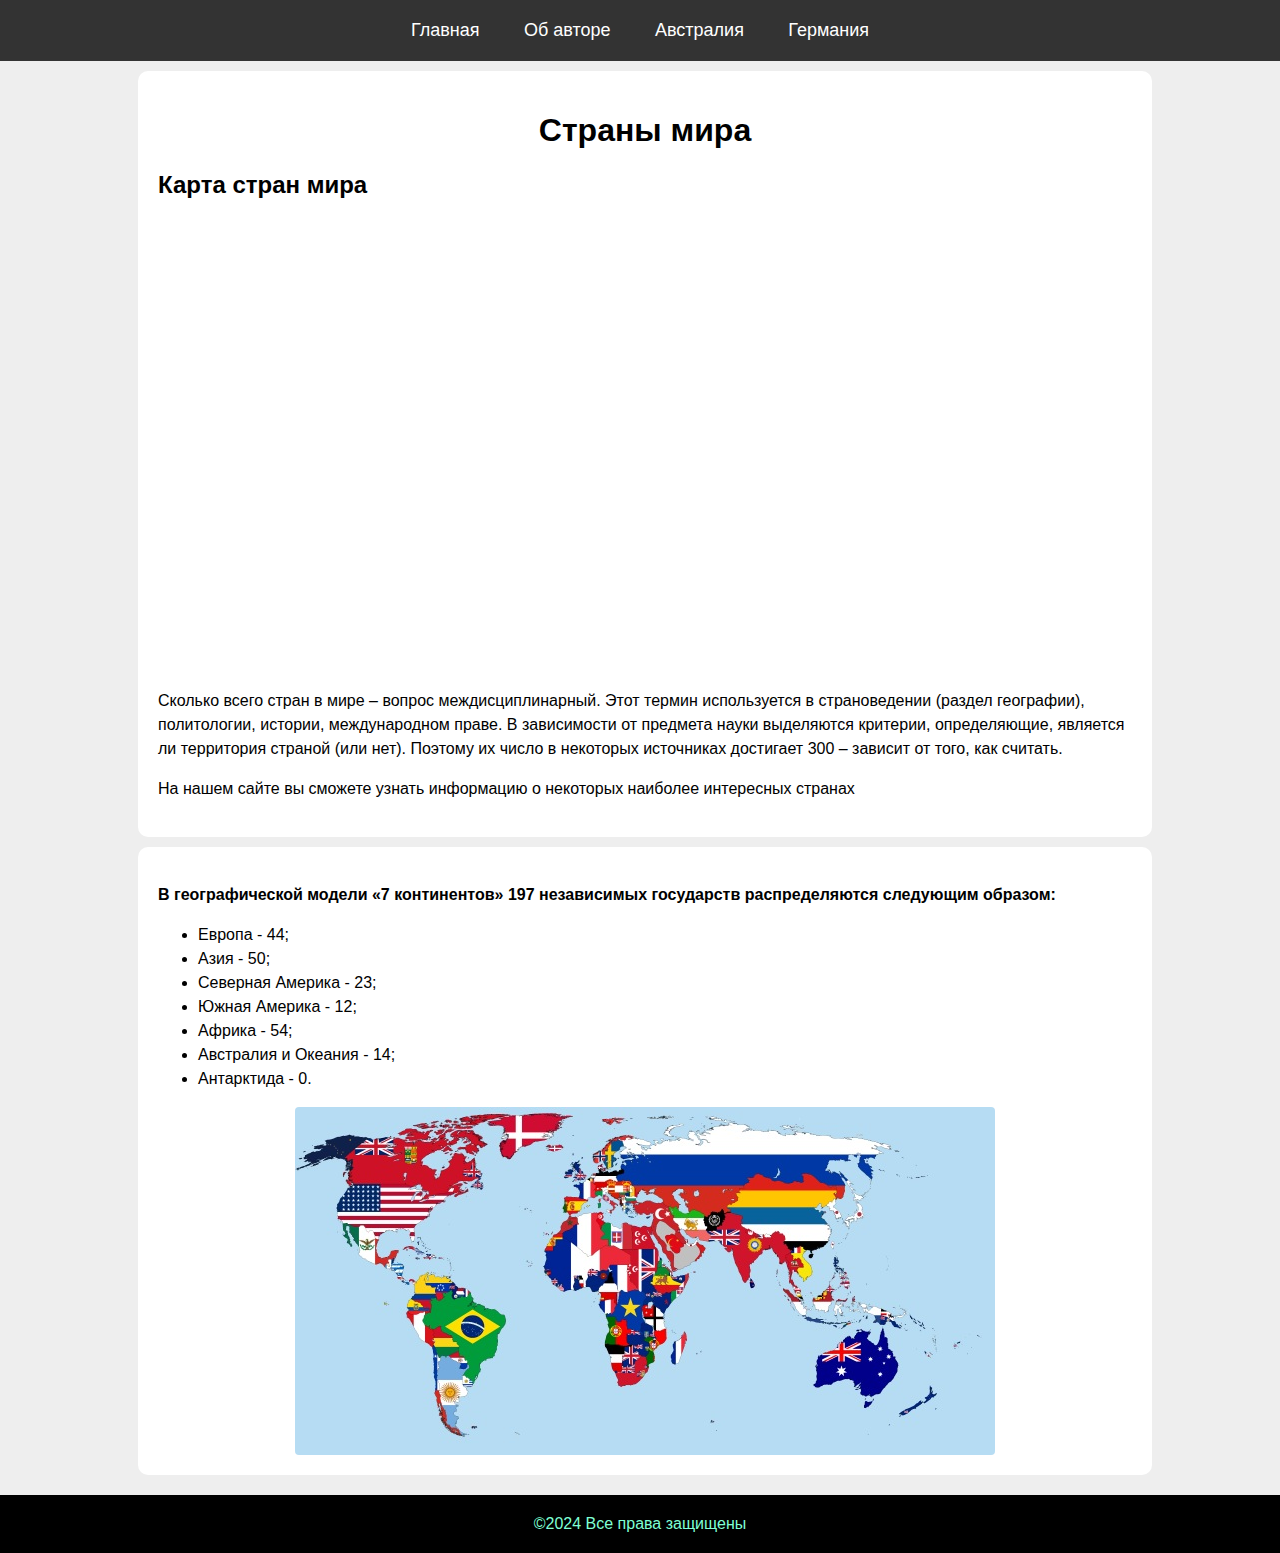
<file: index.html>
<!DOCTYPE html>
<html>
<head>
    <meta charset="UTF-8">
    <title>Страны мира</title>
    <link rel="stylesheet" href="style.css">
</head>
<body>
<header>
    <nav>
        <a href="index.html">Главная</a>
        <a href="about.html">Об авторе</a>
        <a href="australia.html">Австралия</a>
        <a href="germany.html">Германия</a>
    </nav>
</header>
<main>
    <div class="row">
        <div class="card w-100">
            <h1>Страны мира</h1>
            <h2>Карта стран мира</h2>
            <iframe src="https://www.google.com/maps/embed?pb=!1m14!1m12!1m3!1d49235473.10788645!2d63.19502441553457!3d41.13245655241357!2m3!1f0!2f0!3f0!3m2!1i1024!2i768!4f13.1!5e0!3m2!1sru!2sru!4v1712489334621!5m2!1sru!2sru" width="600" height="450" style="border:0;" allowfullscreen="" loading="lazy" referrerpolicy="no-referrer-when-downgrade"></iframe>
            <p>Сколько всего стран в мире – вопрос междисциплинарный. Этот термин используется в страноведении (раздел географии),
        политологии, истории, международном праве. В зависимости от предмета науки выделяются критерии, определяющие,
        является ли территория страной (или нет). Поэтому их число в некоторых источниках достигает 300 – зависит от того,
        как считать.</p>
            <p>На нашем сайте вы сможете узнать информацию о некоторых наиболее интересных странах</p>   
        </div>
    </div>
    <div class="row">
        <div class="card w-100">
    
<p><b>В географической модели «7 континентов» 197 независимых государств распределяются следующим образом:</b></p>
<ul>
    <li>Европа - 44;</li>
    <li>Азия - 50;</li>
    <li>Северная Америка - 23;</li>
    <li>Южная Америка - 12;</li>
    <li>Африка - 54;</li>
    <li>Австралия и Океания - 14;</li>
    <li>Антарктида - 0.</li>
</ul>
            <img src="img/countries.jpg" height="348" width="700"/>
        </div>
    </div>  
</main>
<footer>
    &copy;2024 Все права защищены
</footer>
</body>
</html>
</file>
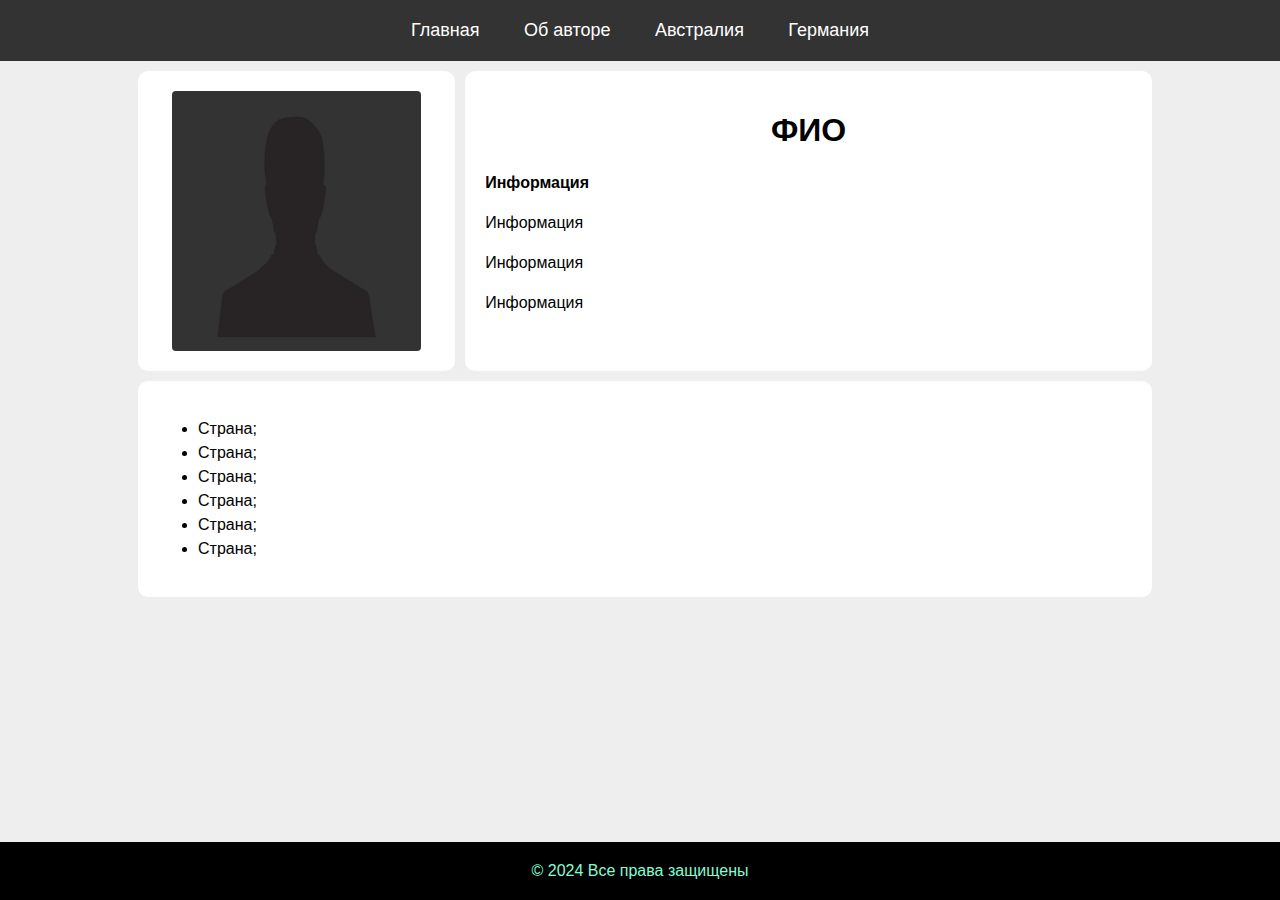
<file: about.html>
<!DOCTYPE html>
<html>
<head>
    <meta charset="UTF-8">
    <title>Об авторе</title>
    <link rel="stylesheet" href="style.css">
</head>
<body>
<header>
    <nav>
        <a href="index.html">Главная</a>
        <a href="about.html">Об авторе</a>
        <a href="australia.html">Австралия</a>
        <a href="germany.html">Германия</a>
    </nav>
</header>
<main>
    <div class="row">
        <div class="card w-30">
            <img src="img/author_image.jpg" height="260" width="390"/>
        </div>
        <div class="card w-70">
            <h1>ФИО</h1>
            <p><b>Информация</b></p>
            <p>Информация</p>
            <p>Информация</p>
            <p>Информация</p>
        </div>
    
    </div>
    <div class="row">
        <div class="card w-100">
        <ul>
            <li>Страна;</li>
            <li>Страна;</li>
            <li>Страна;</li>
            <li>Страна;</li>
            <li>Страна;</li>
            <li>Страна;</li>
        </ul>
    </div>
</div>
</main>
<footer>
    &copy; 2024 Все права защищены
</footer>
</body>
</html>
</file>
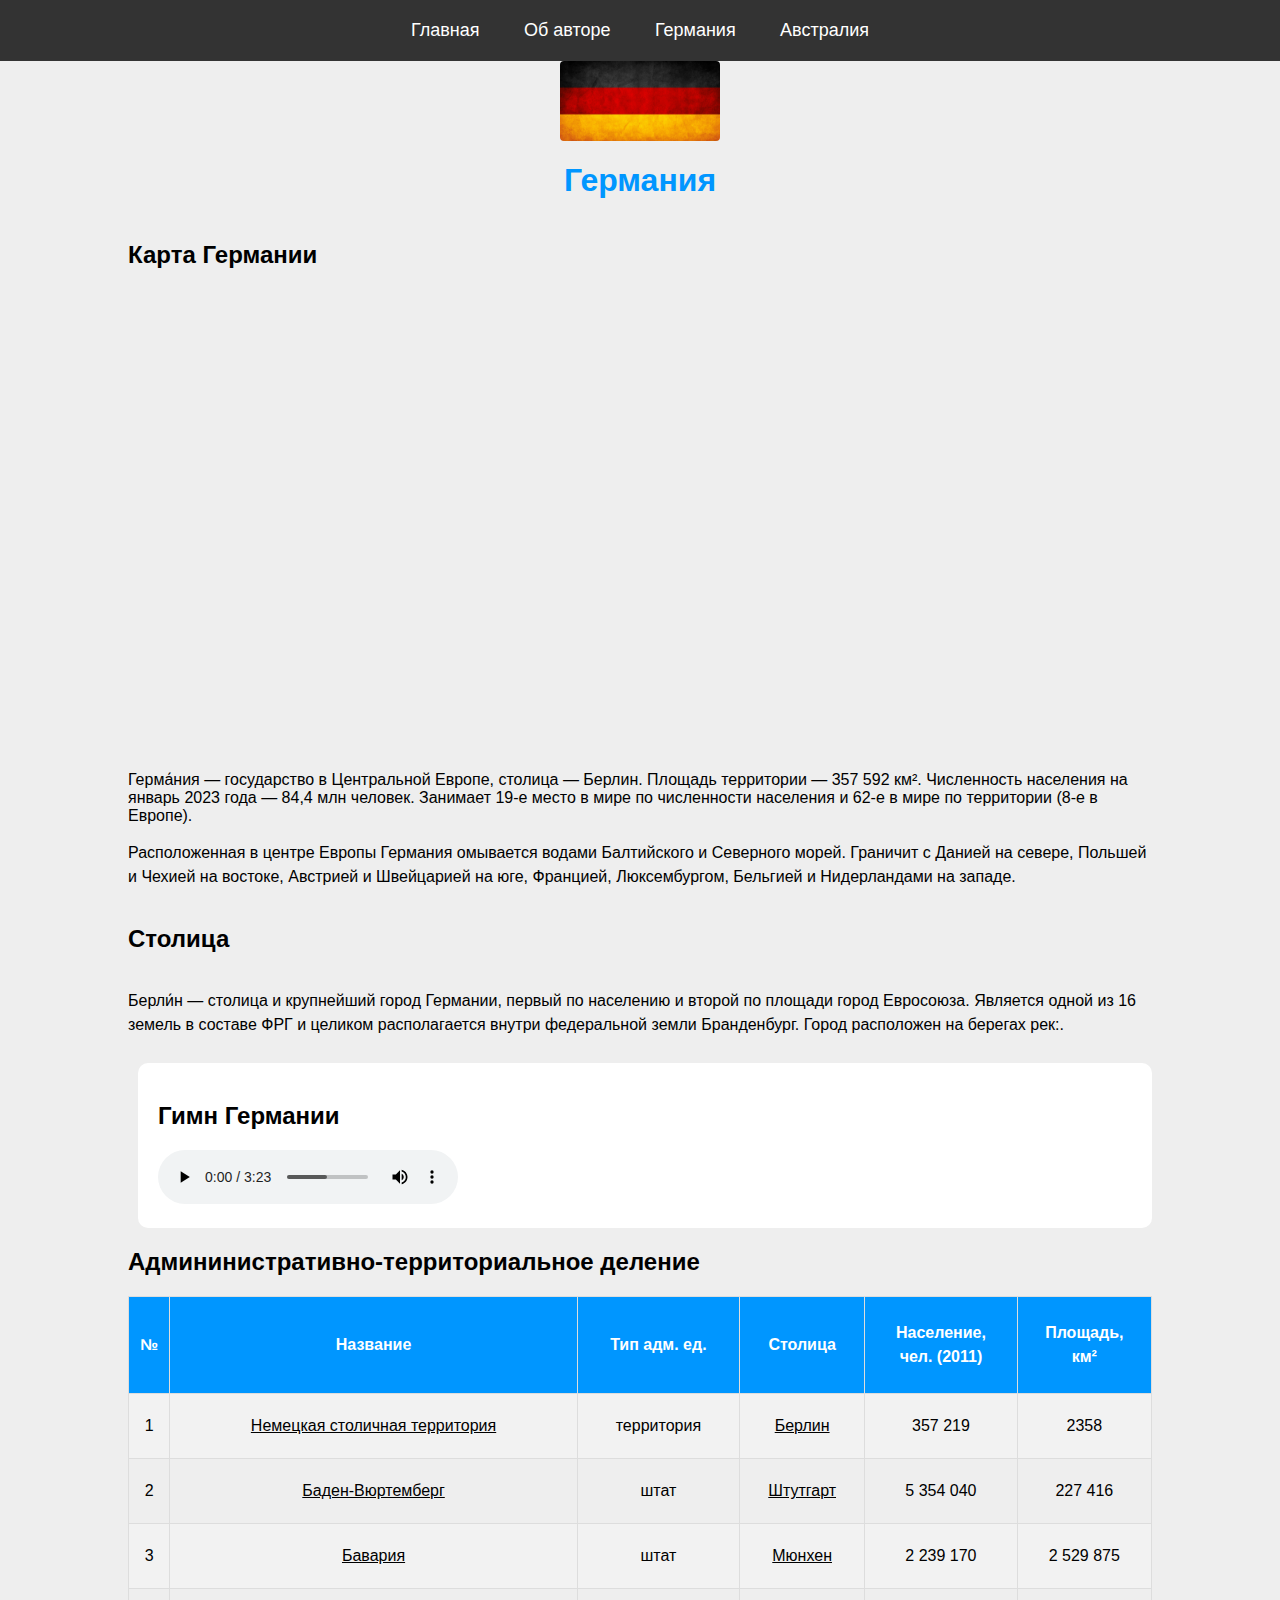
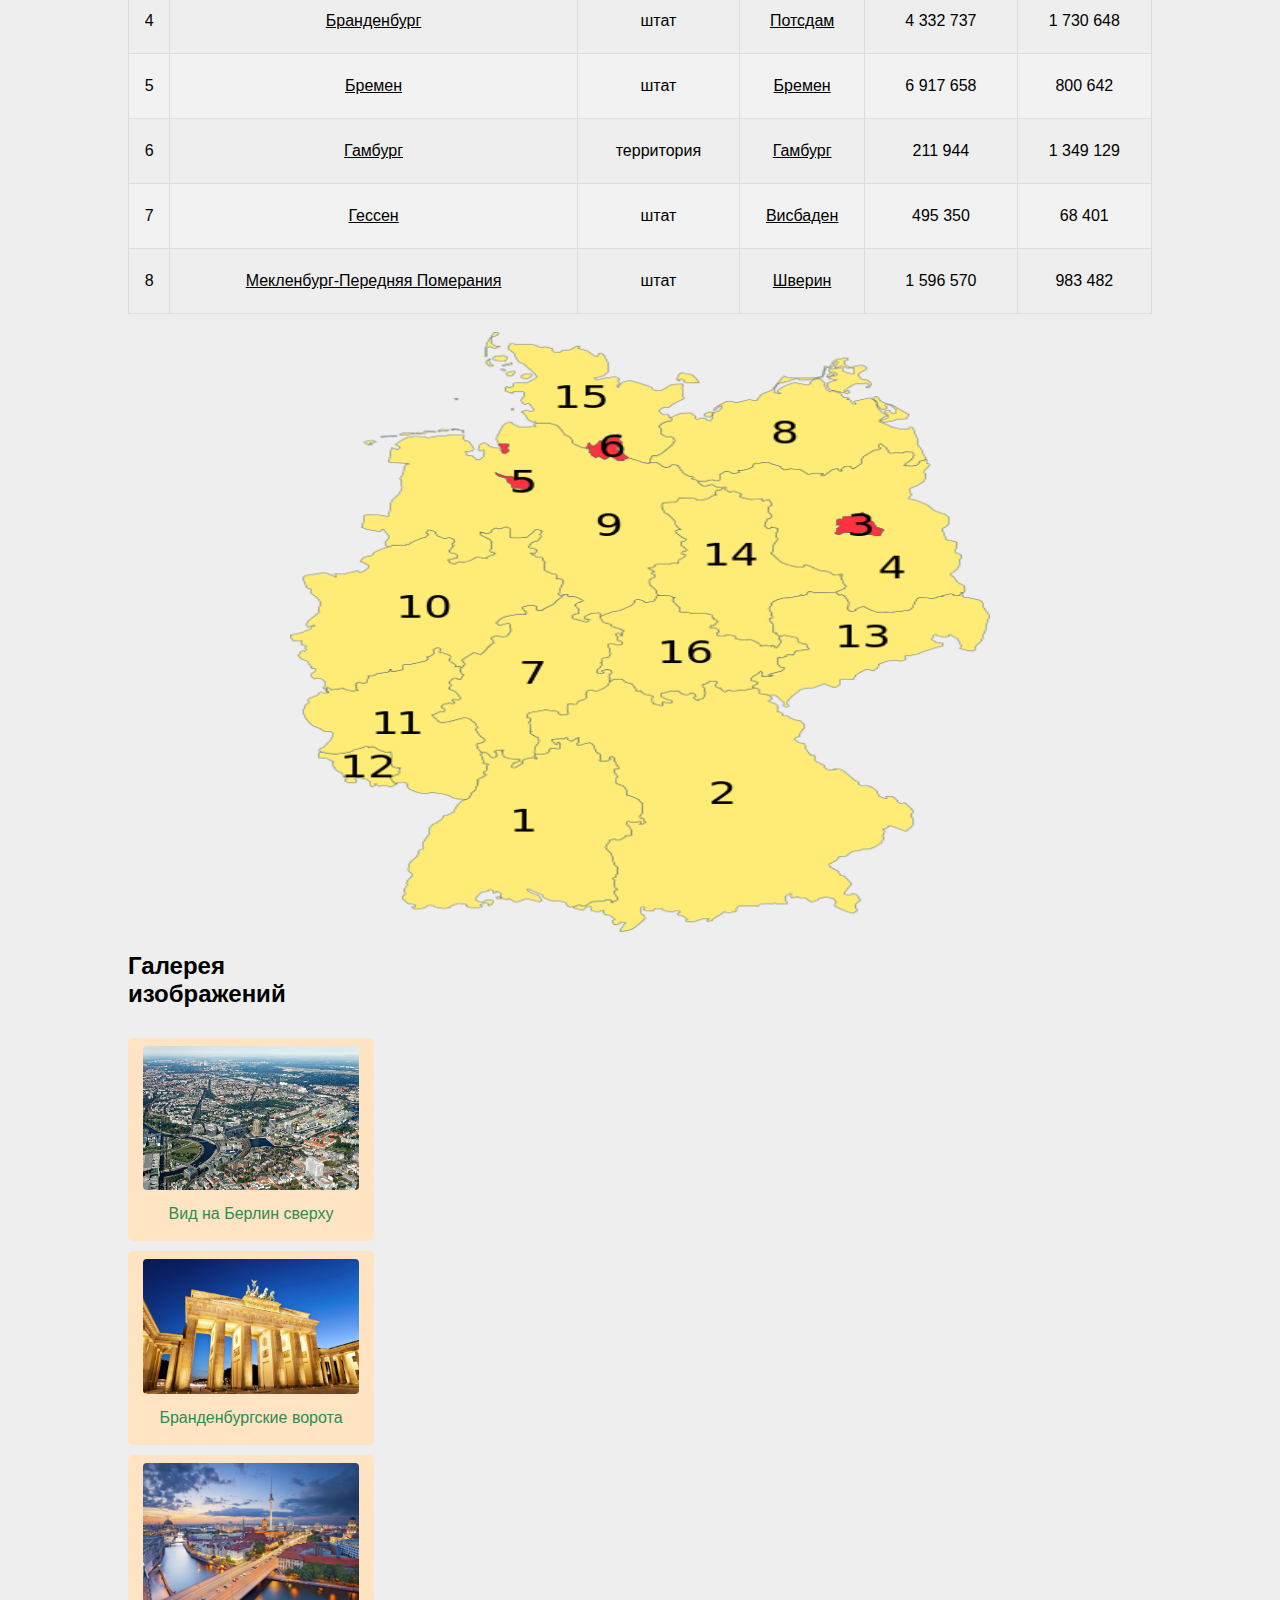
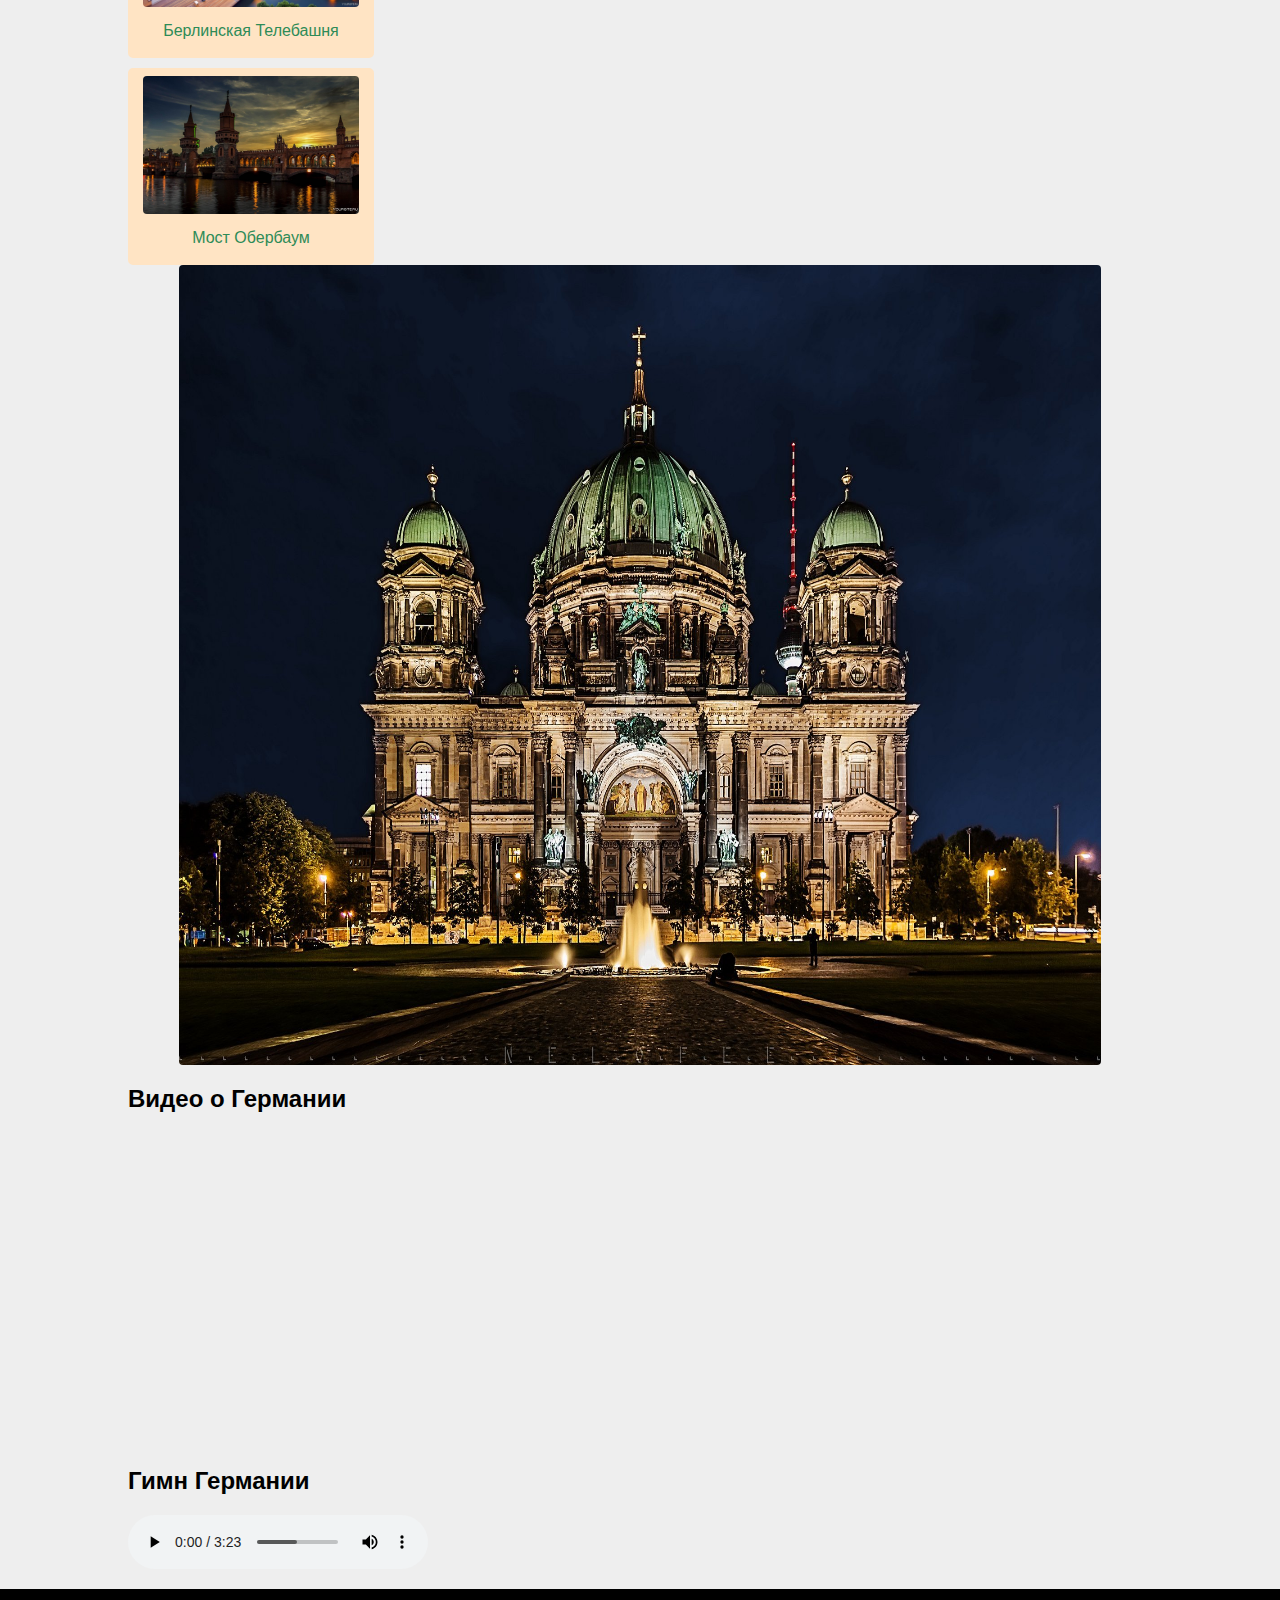
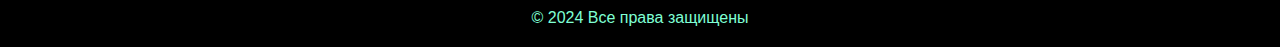
<file: germany.html>
<!DOCTYPE html>
<html>
<head>
    <meta charset="UTF-8">
    <title>Германия</title>
    <link rel="stylesheet"href="style.css">
</head>
<body>
<header>
    <nav>
        <a href="index.html">Главная</a>
        <a href="about.html">Об авторе</a>
        <a href="germany.html">Германия</a>
        <a href="australia.html">Австралия</a>
        
    </nav>
</header>
<main>
    <img src="2560x1600_676534_[www.ArtFile.ru].jpg" height="80" width="160"/>
    <h1 id="au_first" class="trans">Германия</h1>
    <h2> Карта Германии</h2>
    <iframe id="au_map" src="https://www.google.com/maps/embed?pb=!1m14!1m12!1m3!1d5156752.5028740885!2d10.639736325501765!3d50.86920762502177!2m3!1f0!2f0!3f0!3m2!1i1024!2i768!4f13.1!5e0!3m2!1sru!2sru!4v1712493932894!5m2!1sru!2sru" 
    width="600" height="450" style="border:0;" allowfullscreen="" loading="lazy" referrerpolicy="no-referrer-when-downgrade"></iframe>
     </p>Герма́ния — государство в Центральной Европе, столица — Берлин. Площадь территории — 357 592 км².
         Численность населения на январь 2023 года — 84,4 млн человек. 
         Занимает 19-е место в мире по численности населения  и 62-е в мире по территории (8-е в Европе).
    <p>Расположенная в центре Европы Германия омывается водами Балтийского и Северного морей.
         Граничит с Данией на севере, Польшей и Чехией на востоке, Австрией и Швейцарией на юге,
          Францией, Люксембургом, Бельгией и Нидерландами на западе.</p>
    <h2>Столица</h2>
    <p>Берли́н — столица и крупнейший город Германии, первый по населению и второй по площади город Евросоюза.
       Является одной из 16 земель в составе ФРГ и целиком располагается внутри федеральной земли Бранденбург.
       Город расположен на берегах рек:.
    </p>
    <div>

        <div class="card">
        <h2 class="trans">Гимн Германии</h2>
        <audio controls>
            <source src="Gimny_-_Gosudarstvennyjj_gimn_Germanii_48240885.mp3" type="audio/mpeg">
            Ваш браузер не поддерживает элемент аудио
        </audio>
    </div>
</div>

        <h2>Админинистративно-территориальное деление</h2>
    </div>
    <table>
        <tr>
            <th>
                <p>№</p>
            </th>
            <th>
                <p>Название</p>
            </th>
            <th>
                <p>Тип адм. ед.</p>
            </th>
            <th>
                <p>Столица</p>
            </th>
            <th>
                <p>Население,<br/> чел. (2011)</p>
            </th>
            <th>
                <p>Площадь,<br/> км&sup2;</p>
            </th>
        </tr>
        <tr>
            <td>
                <p>1</p>
            </td>
            <td>
                <p>
                    <a href="https://ru.wikipedia.org/wiki/Берлин">
                       Немецкая столичная территория</a></p>
            </td>
            <td>
                <p>территория</p>
            </td>
            <td>
                <p>
                    <a href="https://ru.wikipedia.org/wiki/Берлин">Берлин</a>
                </p>
            </td>
            <td>
                <p>357 219</p>
            </td>
            <td>
                <p>2358</p>
            </td>
        </tr>
        <tr>
            <td>
                <p>2</p>
            </td>
            <td>
                <p>
                    <a href="https://ru.wikipedia.org/wiki/Баден-Вюртемберг">Баден-Вюртемберг</a>
                </p>
            </td>
            <td>
                <p>штат</p>
            </td>
            <td>
                <p>
                    <a href="https://ru.wikipedia.org/wiki/Штутгарт">Штутгарт</a>
                </p>
            </td>
            <td>
                <p>5 354 040</p>
            </td>
            <td>
                <p>227 416</p>
            </td>
        </tr>
        <tr>
            <td>
                <p>3</p>
            </td>
            <td>
                <p>
                    <a href="https://ru.wikipedia.org/wiki/Бавария">
                        Бавария</a></p>
            </td>
            <td>
                <p>штат</p>
            </td>
            <td>
                <p>
                    <a href="https://ru.wikipedia.org/wiki/Мюнхен">Мюнхен</a>
                </p>
            </td>
            <td>
                <p>2 239 170</p>
            </td>
            <td>
                <p>2 529 875</p>
            </td>
        </tr>
        <tr>
            <td>
                <p>4</p>
            </td>
            <td>
                <p><a href="https://ru.wikipedia.org/wiki/Бранденбург">Бранденбург</a>
                </p>
            </td>
            <td>
                <p>штат</p>
            </td>
            <td>
                <p><a href="https://ru.wikipedia.org/wiki/Потсдам">Потсдам</a>
                </p>
            </td>
            <td>
                <p>4 332 737</p>
            </td>
            <td>
                <p>1 730 648</p>
            </td>
        </tr>
        <tr>
            <td>
                <p>5</p>
            </td>
            <td>
                <p>
                    <a href="https://ru.wikipedia.org/wiki/Бремен_(земля)">Бремен</a></p>
            </td>
            <td>
                <p>штат</p>
            </td>
            <td>
                <p><a href="https://ru.wikipedia.org/wiki/Бремен">Бремен</a></p>
            </td>
            <td>
                <p>6 917 658</p>
            </td>
            <td>
                <p>800 642</p>
            </td>
        </tr>
        <tr>
            <td>
                <p>6</p>
            </td>
            <td>
                <p>
                    <a href="https://ru.wikipedia.org/wiki/Гамбург">
                        Гамбург</a></p>
            </td>
            <td>
                <p>территория</p>
            </td>
            <td>
                <p>
                    <a href="https://ru.wikipedia.org/wiki/Гамбург">Гамбург</a>
                </p>
            </td>
            <td>
                <p>211 944</p>
            </td>
            <td>
                <p>1 349 129</p>
            </td>
        </tr>
        <tr>
            <td>
                <p>7</p>
            </td>
            <td>
                <p>
                    <a href="https://ru.wikipedia.org/wiki/Гессен">Гессен</a>
                </p>
            </td>
            <td>
                <p>штат</p>
            </td>
            <td>
                <p><a href="https://ru.wikipedia.org/wiki/Висбаден">Висбаден</a></p>
            </td>
            <td>
                <p>495 350</p>
            </td>
            <td>
                <p>68 401</p>
            </td>
        </tr>
        <tr>
            <td>
                <p>8</p>
            </td>
            <td>
                <p>
                    <a href="https://ru.wikipedia.org/wiki/Мекленбург-Передняя_Померания">
                        Мекленбург-Передняя Померания</a></p>
            </td>
            <td>
                <p>штат</p>
            </td>
            <td>
                <p>
                    <a href="https://ru.wikipedia.org/wiki/Шверин">Шверин</a>
                </p>
            </td>
            <td>
                <p>1 596 570</p>
            </td>
            <td>
                <p>983 482</p>
            </td>
        </tr>
    </table>
    <br>
            <img src="img/Karte_Deutsche_Bundesländer_(nummeriert).svg.png" height="600" width="700"/>    
    <div class="gallery">
        <h2>Галерея изображений</h2>
        <div class="gallery_item">
            <a target="_blank" href="img/gallery_germany/csm_2017-12-22-CAImmo-Berlin-Europacity-MONTAGE5-web_9d62f00615.jpg">
                <img class="zoom" src="img/gallery_germany/csm_2017-12-22-CAImmo-Berlin-Europacity-MONTAGE5-web_9d62f00615.jpg" alt="Вид на Берлин сверху" width="600" height="400">
            </a>
            <div class="desc">Вид на Берлин сверху</div>
    </div>

    <div class="gallery_item">
        <a target="_blank" href="img/gallery_germany/Germany.jpg">
            <img src="img/gallery_germany/Germany.jpg" alt="Бранденбургские ворота" width="600" height="400">
        </a>
        <div class="desc">Бранденбургские ворота</div>
    </div>

    <div class="gallery_item">
        <a target="_blank" href="img/gallery_germany/1650575405_6-sportishka-com-p-germaniya-berlin-krasivo-foto-6.jpg">
            <img src="img/gallery_germany/1650575405_6-sportishka-com-p-germaniya-berlin-krasivo-foto-6.jpg" alt="Берлинская Телебашня" width="600" height="400">
        </a>
        <div class="desc">Берлинская Телебашня</div>
    </div>

    <div class="gallery_item">
        <a target="_blank" href="img/gallery_germany/1650575500_64-sportishka-com-p-germaniya-berlin-krasivo-foto-71.jpg">
            <img src="img/gallery_germany/1650575500_64-sportishka-com-p-germaniya-berlin-krasivo-foto-71.jpg" alt="Мост Обербаум" width="600" height="400">
        </a>
        <div class="desc">Мост Обербаум</div>
    </div>
</div>
    <img src="1663128298_52-mykaleidoscope-ru-p-berlin-dostoprimechatelnosti-krasivo-57.jpg" height="800" width="1000"/>
    <h2>Видео о Германии</h2>
    <iframe width="560" height="315" src="https://www.youtube.com/embed/4aSjsdvuomU?si=q4HtDq864rsUV0ep" 
    title="YouTube video player" frameborder="0" 
    allow="accelerometer; autoplay; clipboard-write; encrypted-media; gyroscope; picture-in-picture; web-share" 
    referrerpolicy="strict-origin-when-cross-origin" allowfullscreen></iframe>
    <h2 class="trans">Гимн Германии</h2>
    <audio controls>
        <source src="Gimny_-_Gosudarstvennyjj_gimn_Germanii_48240885.mp3" type="audio/mpeg">
        Ваш браузер не поддерживает элемент аудио
    </audio>
</main>
<footer>
    &copy; 2024 Все права защищены
</footer>
</body>
</html>
</file>
<file: style.css>
body {
    margin: 0;
    background: #EEEEEE;
    font-family: Arial;
}

header {
    background: #333333;
    color: white;
    padding: 20px;
    text-align: center;
}

nav a {
    color: white;
    text-align: center;
    padding: 20px;
    text-decoration: none;
    font-size: 18px;
}

main {
    margin-left: auto;
    margin-right: auto;
    width: 80%;
    display: flex;
    flex-direction: column;
}

.card{
    background: white;
    border-radius: 10px;
    padding: 20px;
    margin-top: 10px;
    margin-left: 10px;
}

.row{
    display: flex;
    flex-direction: row;
}

.w-30{
     width: 30%;
 }

.w-70{
    width: 70%;
}


.w-100{
    width: 100%;
}
.column{
    display: flex;
    flex-direction: column;
}

nav a:hover {
    background-color: #0096ff;
    color: black;
}

main h1 {
    text-align: center;
}

main img {
    display: block;
    margin-left: auto;
    margin-right: auto;
    border-radius: 4px;
    max-width: 90%;
}

main li {
    line-height: 1.5;
}

main p {
    line-height: 1.5;
}

main iframe {
    width: 100%;
}

.video {
    width: 1200px;
    max-width: 90%;
    margin-left: auto;
    margin-right: auto;
    display: block;
}





#au_first{
    color: #0096ff;
}

.gallery_container{
    display: flex;
    justify-content: center;
    width: 100%;
}

.gallery {
    width: 240px;
}

.gallery_item {
    margin-top: 10px;
    border: 3px solid bisque;
    border-radius: 5px;
    float: left;
    width: 240px;
    background: bisque;
}
  
.gallery_item:hover {
  border: 3px solid #0096ff;
  transform: scale(1.3);
}

.gallery_item img {
    width: 100%;
    margin-top: 5px;
    height: auto;
}

.gallery_item .desc {
    padding: 15px;
    text-align: center;
    color: seagreen;
}

.collage:hover {
    transform: scale(1.2);
}

table {
    border-collapse: collapse;
    width: 100%;
}

td, th {
    border: 1px solid #ddd;
    padding: 4px;
    text-align: center;
}

tr:nth-child(even){background-color: #f2f2f2;}

tr:hover {
    background-color: #c9c9c9;
}

table a{
    color: black;
}

th {
    padding-top: 8px;
    padding-bottom: 8px;
    background-color: #0096ff;
    color: white;
}

body{
    display: flex;
    min-height: 100vh;
    flex-direction: column;
}

main{
    flex: 1;
}

footer {
    margin-top: 20px;
    background-color: black;
    color: aquamarine;
    text-align: center;
    padding-top: 20px;
    padding-bottom: 20px;
}

.rewiew_container {
    padding: 16px;
}

.inner_padding_container {
    padding: 16px;
    margin-top: 5px;
    margin-bottom: 5px;
    background-color: rgba(255, 255, 255, 0.75);
    border-radius: 10px;
}

.container {
    display: block;
    position: relative;
    padding-left: 35px;
    margin-bottom: 12px;
    cursor: pointer;
    font-size: 18px;
    user-select: none;
}

.container .checmark:after {
    left: 9px;
    top: 5px;
    width: 5px;
    height: 10px;
    border: solid white;
    border-width: 0 3px 3px 0;
    -webkit-transform: rotate(45deg);
    -ms-transform: rotate(45deg);
    transform: rotate(45deg);
}

.container input {
    position: absolute;
    opacity: 0;
    cursor: pointer;
    height: 0;
    width: 0;
}

.checmark {
    position: absolute;
    top: 0;
    left: 0;
    height: 25px;
    width: 25px;
    background-color: #f2f2f2;
}

.container:hover input ~ .checmark {
    background-color: #333333;
}

.container input:checked ~ .checmark:after {
    display: block;
}

textarea, input[type=text], input[type=tel], input[type=date], input[type=time], input[type=email], input[type=range], select{
    width: 100%;
    padding: 12px 20px;
    margin: 8px 0;
    display: inline-block;
    border: 1px solid #ccc;
    box-sizing: border-box;
    border-radius: 5px;
}

button {
    background-color: darkblue;
    color: white;
    padding: 14px 20px;
    margin: 8px 0;
    border: none;
    cursor: pointer;
    width: 100%;
    border-radius: 5px;
}

button:hover {
    opacity: 0.8;
}
</file>
